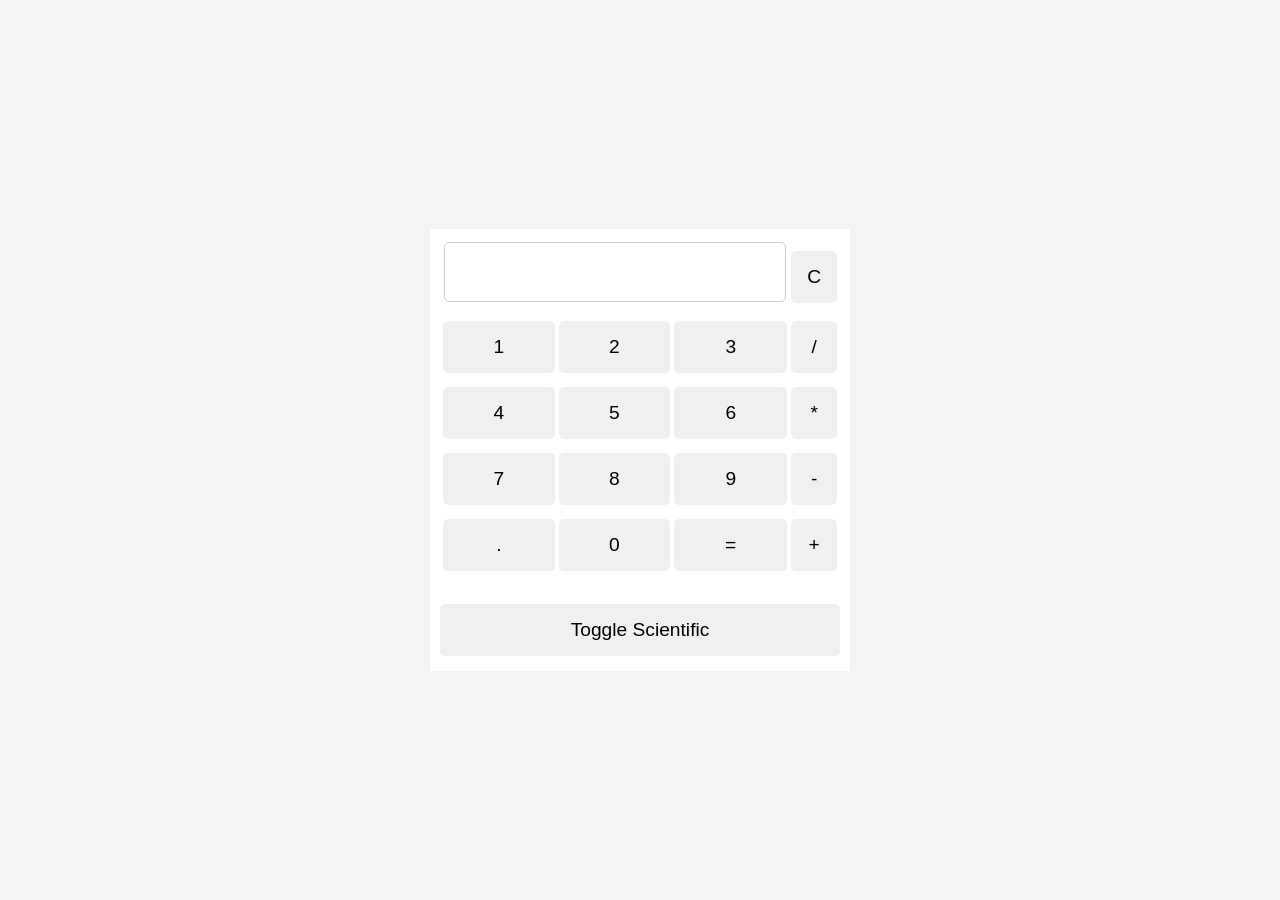
<file: Calculator_html_css_js/index.html>
<!DOCTYPE html>
<html>
<head>
    <title>Calculator using Html, CSS & JS
    </title>
    <link rel="stylesheet" href="style.css">
</head>
<body>
    <div class="calculator-container">
    <table>
        <tr>
            <th colspan="3"><input type="text" id="a"></th>
            <th><input type="button" value="C" onclick="clr()"></th></tr>
            <tr><th><input type="button" value="1" onclick="pick(1)"></th>
                <th><input type="button" value="2" onclick="pick(2)"></th>
                <th><input type="button" value="3" onclick="pick(3)"></th>
                <th><input type="button" value="/" onclick="pick('/')"></th>
            </tr>
            <tr><th><input type="button" value="4" onclick="pick(4)"></th>
                <th><input type="button" value="5" onclick="pick(5)"></th>
                <th><input type="button" value="6" onclick="pick(6)"></th>
                <th><input type="button" value="*" onclick="pick('*')"></th>
            </tr>
            <tr><th><input type="button" value="7" onclick="pick(7)"></th>
                <th><input type="button" value="8" onclick="pick(8)"></th>
                <th><input type="button" value="9" onclick="pick(9)"></th>
                <th><input type="button" value="-" onclick="pick('-')"></th>
            </tr>
            <tr><th><input type="button" value="." onclick="pick('.')"></th>
                <th><input type="button" value="0" onclick="pick(0)"></th>
                <th><input type="button" value="=" onclick="solve()"></th>
                <th><input type="button" value="+" onclick="pick('+')"></th>
            </tr>
</table>
<table id="scientific-calculator" style="display: none;">
    <tr>
        <th><input type="button" value="sin" onclick="scientific('sin')"></th>
        <th><input type="button" value="cos" onclick="scientific('cos')"></th>
        <th><input type="button" value="tan" onclick="scientific('tan')"></th>
        <th><input type="button" value="√" onclick="scientific('sqrt')"></th>
    </tr>
</table>
<!-- Toggle Scientific Mode Button -->
<input type="button" value="Toggle Scientific" onclick="toggleScientific()">

</div>
<script src="script.js"></script>
</body>
</html>
</file>
<file: Calculator_html_css_js/style.css>
input[type="button"]
{ 
    width: 100%;
    padding: 15px;
    font-size: 1.2rem; /* Use relative units */
    margin: 5px 0;
    background-color: #f0f0f0;
    border: none;
    border-radius: 5px;
    cursor: pointer;
    
}
body {
    display: flex;
    justify-content: center;
    align-items: center;
    height: 100vh;
    margin: 0;
    background-color: #f4f4f4;
}

.calculator-container {
    text-align: center;
    width: 100%;
    max-width: 400px; /* Limit the width for larger screens */
    padding: 10px;
    background-color: white;
}

table {
    margin-bottom: 20px;
    width: 100%; /* Make the table take up full width */
    
}

input[type="text"] {
    width: 90%;
    padding: 15px;
    font-size: 1.5rem; /* Relative font size */
    text-align: right;
    margin-bottom: 10px;
    border: 1px solid #ccc;
    border-radius: 5px;}
</file>
